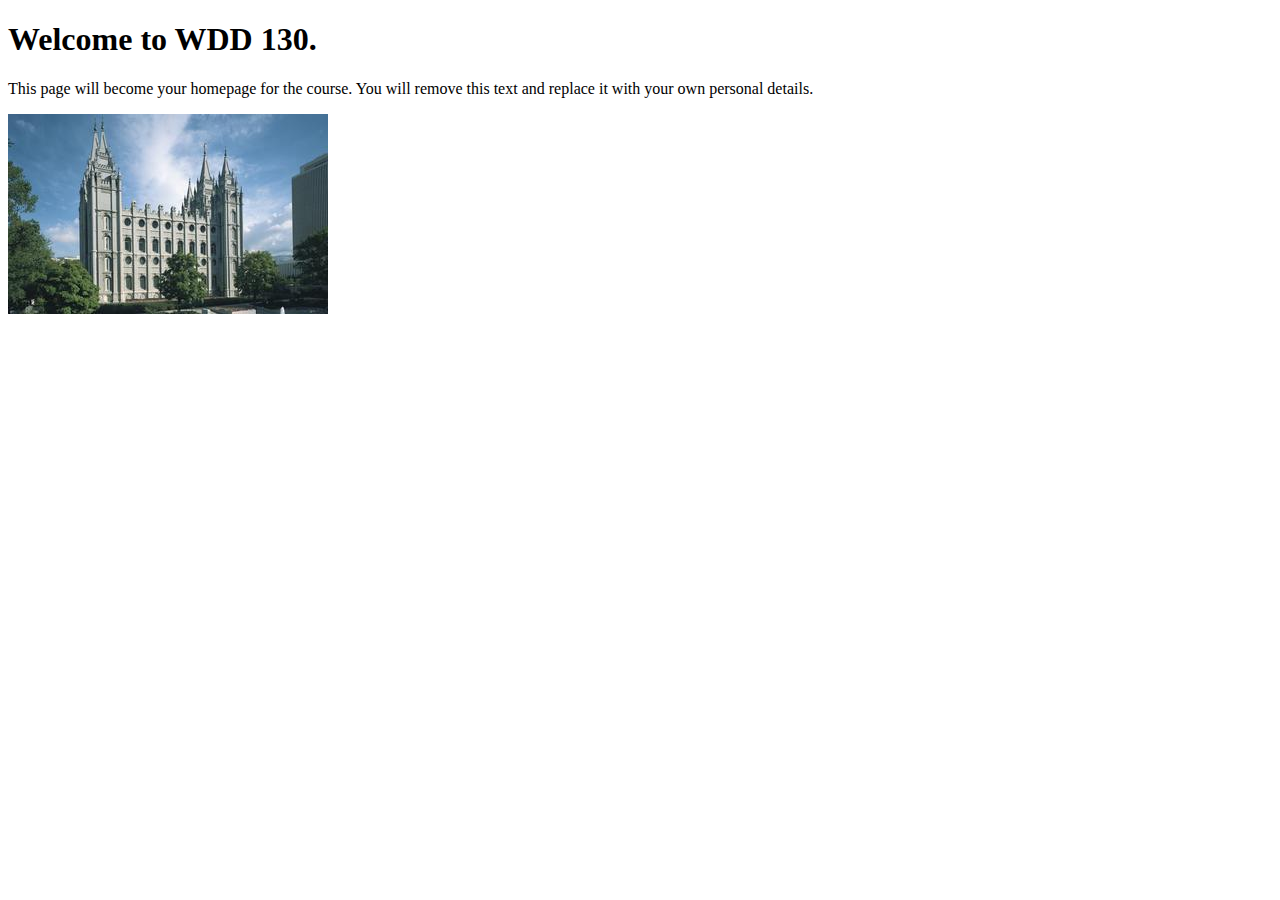
<file: index.html>
<!DOCTYPE html>
<html lang="en">
<head>
    <meta charset="UTF-8">
    <meta name="viewport" content="width=device-width, initial-scale=1.0">
    <title>WDD 130 | Personal Homepage</title>
</head>
<body>
    <h1>Welcome to WDD 130.</h1>
    <p>This page will become your homepage for the course. You will remove this text and replace it with your own personal details.</p>

    <img src="images/salt-lake-temple.jpg" alt="The Salt Lake Temple.">
</body>
</html>
</file>
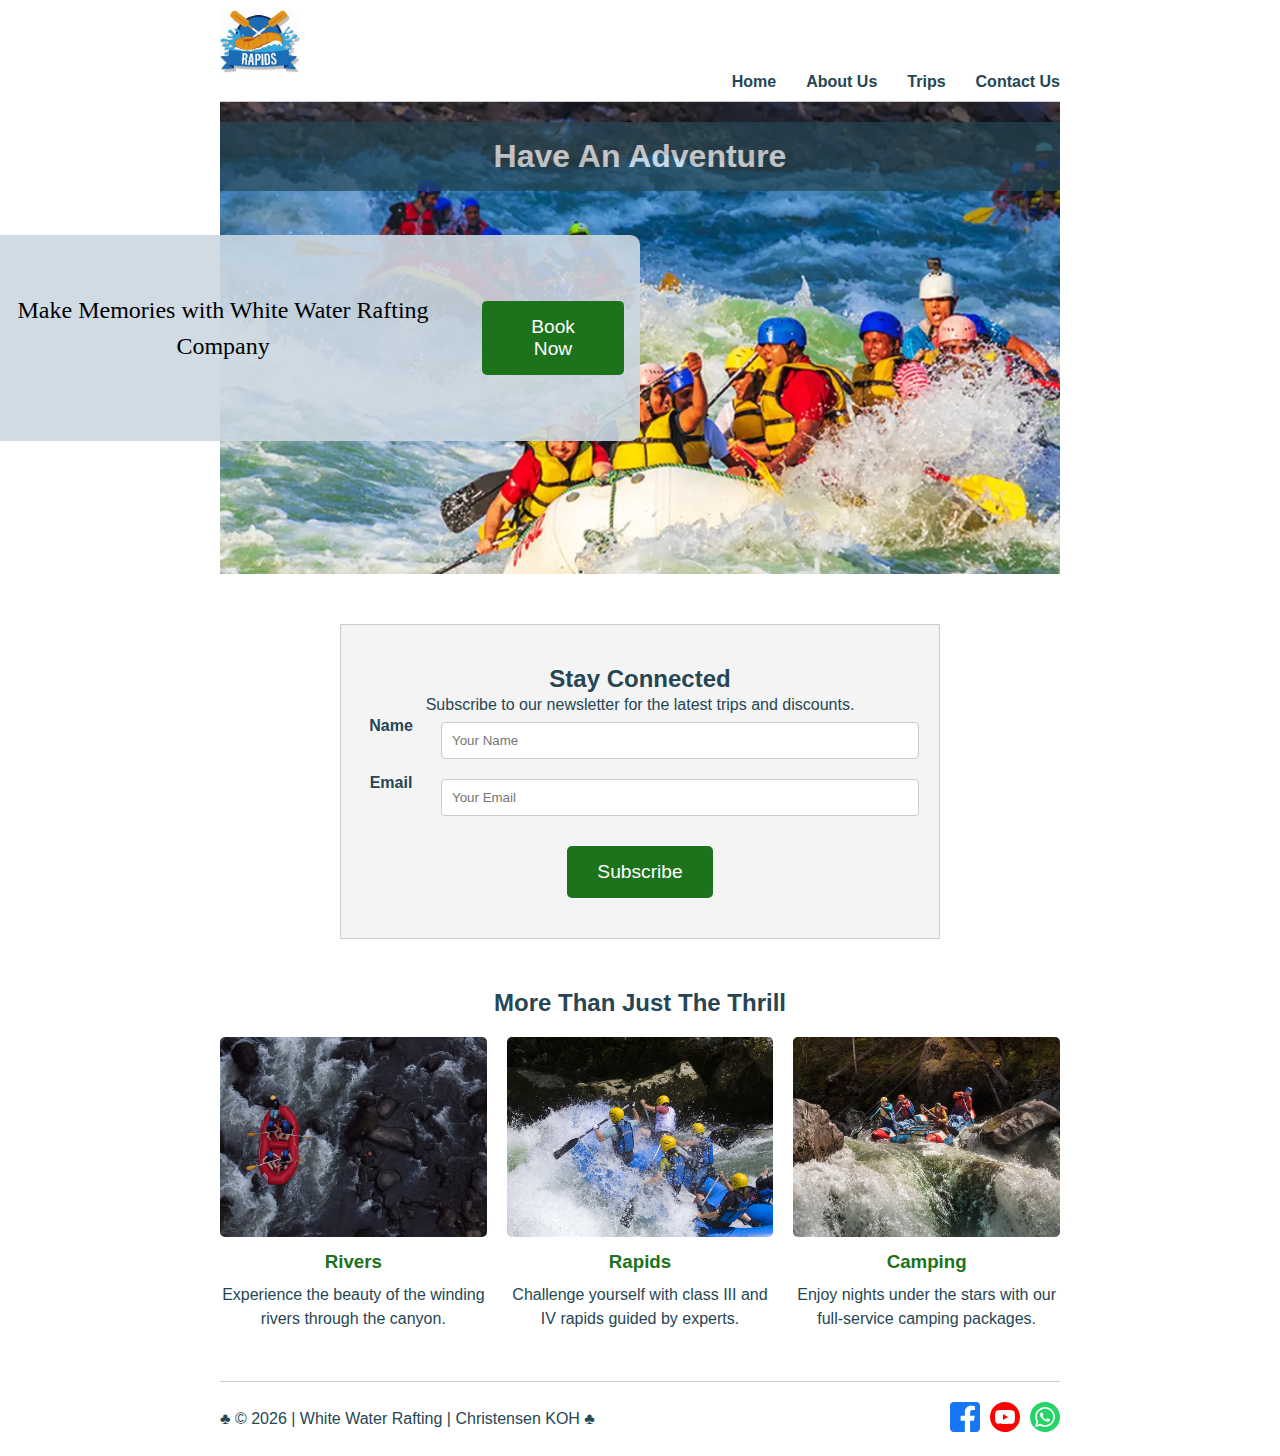
<file: wwr/index.html>
<!DOCTYPE html>
<html lang="en">

<head>
    <meta charset="UTF-8">
    <meta name="viewport" content="width=device-width, initial-scale=1.0">
    <title>White Water Rafting | Home</title>
    <meta name="description"
      content="Join us for the ultimate white water rafting adventure. Book trips, learn about our services, and explore the river.">
    <meta name="author" content="Kemonaho Christensen Esaie KOH">
    <link rel="stylesheet" href="styles/rafting.css">
</head>

<body>

    <header>
        <img src="images/z-crossedoars.jpeg" alt="WWR logo">
        <nav>
            <ol>
                <li><a href="index.html">Home</a></li>
                <li><a href="about.html">About Us</a></li>
                <li><a href="trips.html">Trips</a></li>
                <li><a href="contact.html">Contact Us</a></li>
            </ol>
        </nav>
    </header>

    <main>
        <div class="hero">
            <img src="images/hero.webp" alt="Rafting Boat in action">
            <h1>Have An Adventure</h1>
            <article class="hero-msg">
                <p>Make Memories with White Water Rafting Company</p>
                <a href="trips.html" class="cta-button">Book Now</a>
            </article>
        </div>

        <section class="newsletter">
            <h2>Stay Connected</h2>
            <p>Subscribe to our newsletter for the latest trips and discounts.</p>
            <form action="#" method="get">
                <div class="form-row">
                    <label for="news-name">Name</label>
                    <input type="text" id="news-name" name="news-name" placeholder="Your Name"
                      required>
                </div>
                <div class="form-row">
                    <label for="news-email">Email</label>
                    <input type="email" id="news-email" name="news-email" placeholder="Your Email"
                      required>
                </div>
                <button type="submit">Subscribe</button>
            </form>
        </section>

        <section class="features">
            <h2>More Than Just The Thrill</h2>
            <div class="features-grid">
                <div class="feature-item">
                    <img src="images/adventure-1.jpg" alt="Rivers">
                    <h3>Rivers</h3>
                    <p>Experience the beauty of the winding rivers through the canyon.</p>
                </div>
                <div class="feature-item">
                    <img src="images/adventure-2.jpg" alt="Rapids">
                    <h3>Rapids</h3>
                    <p>Challenge yourself with class III and IV rapids guided by experts.</p>
                </div>
                <div class="feature-item">
                    <img src="images/adventure-5.jpg" alt="Camping">
                    <h3>Camping</h3>
                    <p>Enjoy nights under the stars with our full-service camping packages.</p>
                </div>
            </div>
        </section>
    </main>

    <footer>
        <p> &#9827; &copy; 2026 | White Water Rafting | Christensen KOH &#9827; </p>
        <nav class="socialmedia">
            <a href="https://facebook.com">
                <img src="images/facebook-square.svg" alt="Contact us on Facebook">
            </a>
            <a href="https://youtube.com">
                <img src="images/youtube.svg" alt="Visit our youtube channel">
            </a>
            <a href="https://whatsapp.com">
                <img src="images/whatsapp.svg" alt="Contact us on Whatsapp">
            </a>
        </nav>
    </footer>

</body>

</html>
</file>
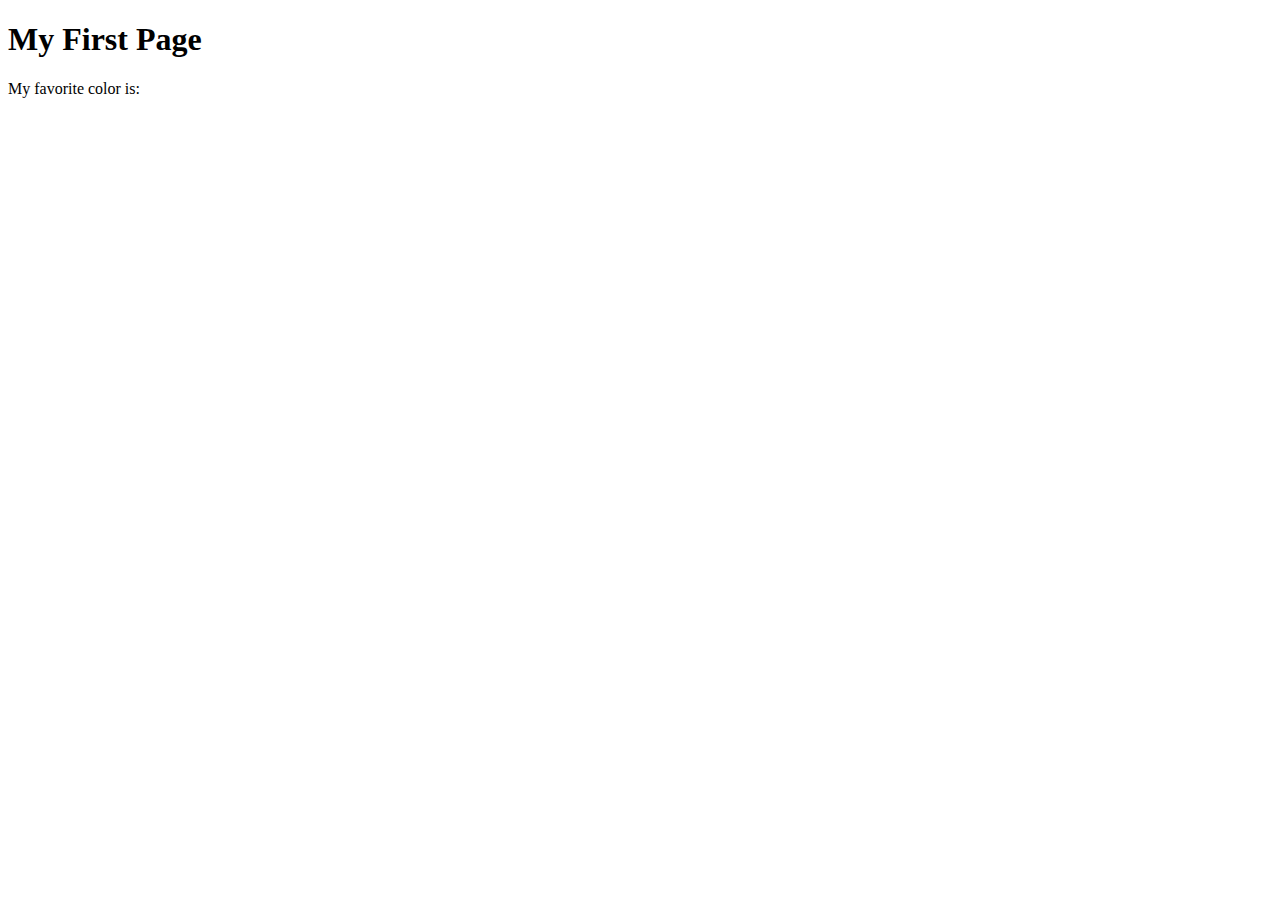
<file: week01/first-page.html>
<!DOCTYPE html>
<html lang="en">
<head>
    <meta charset="UTF-8">
    <meta name="viewport" content="width=device-width, initial-scale=1.0">
    <title>My First Page</title>
</head>
<body>
    <h1>My First Page</h1>
    <p>My favorite color is: </p>
</body>
</html>
</file>
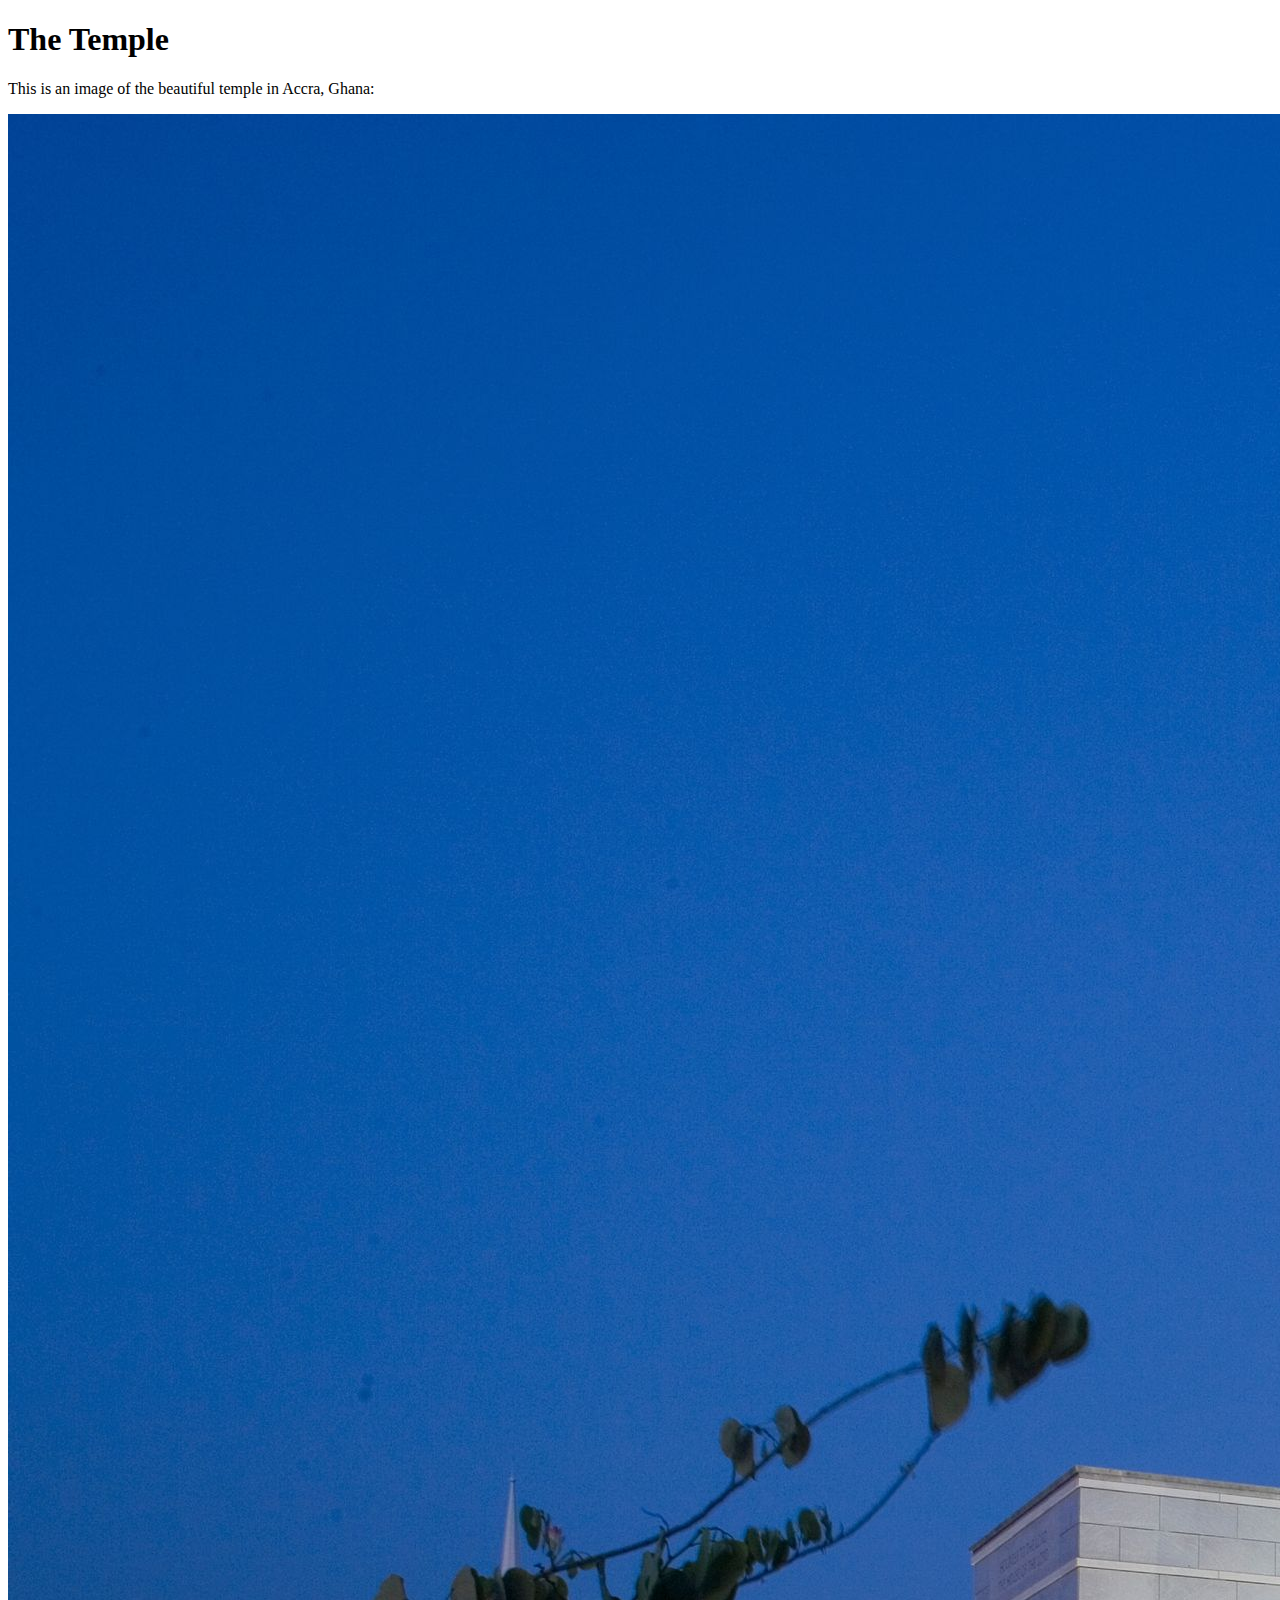
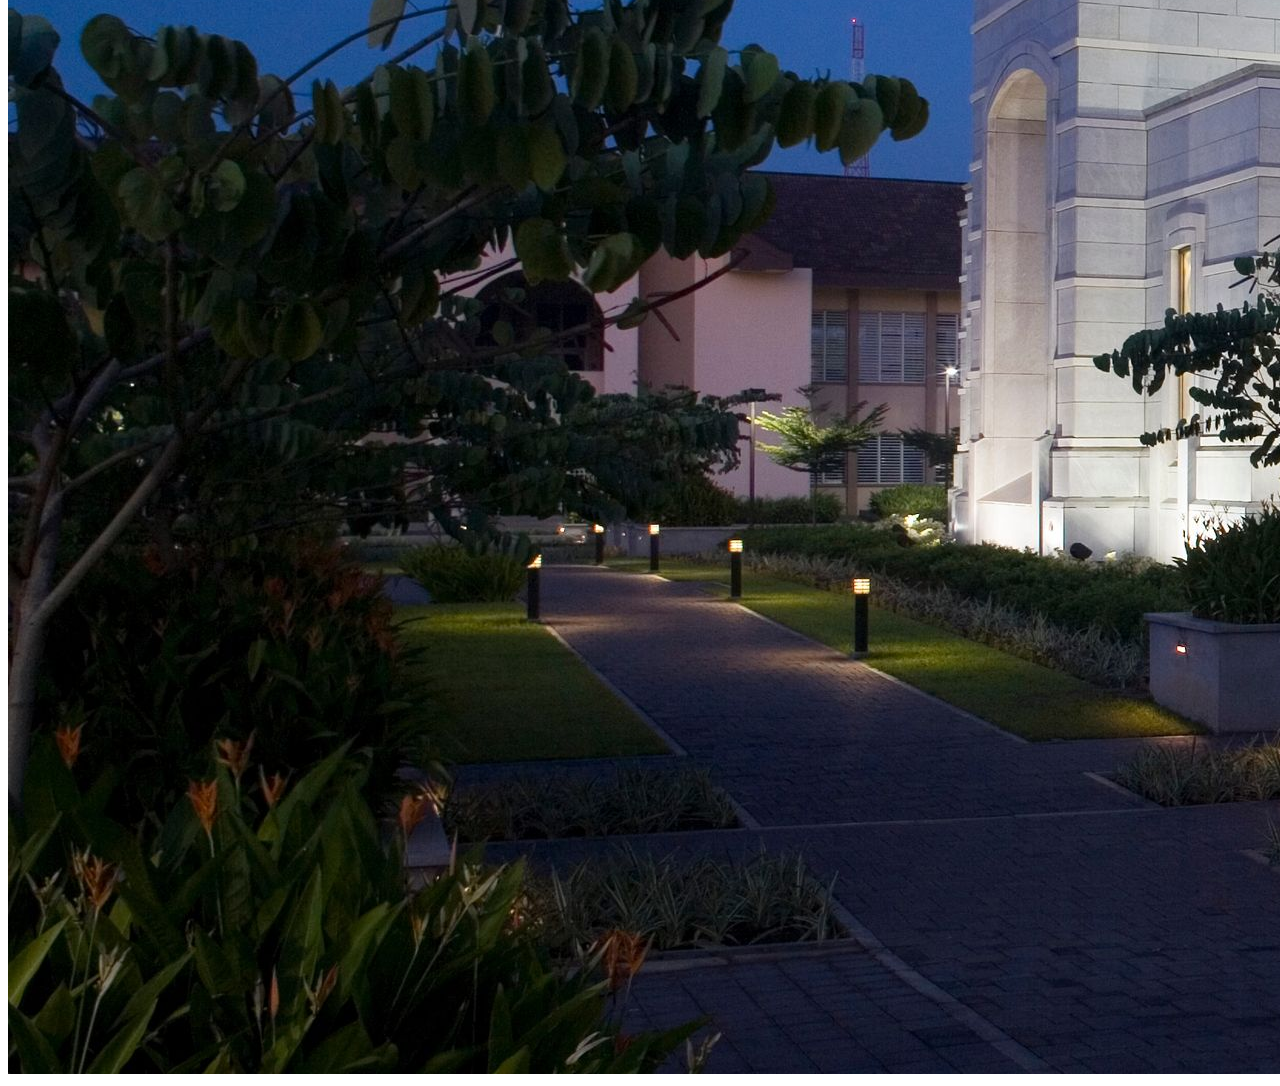
<file: week01/images.html>
<!DOCTYPE html>
<html lang="en">
<head>
    <meta charset="UTF-8">
    <meta name="viewport" content="width=device-width, initial-scale=1.0">
    <title>Temple Image</title>
</head>
<body>
    <h1>The Temple</h1>
    <p>This is an image of the beautiful temple in Accra, Ghana:</p>
    <img src="images/temple-large.jpeg" alt="The Accra Ghana Temple">
    
</body>
</html>
</file>
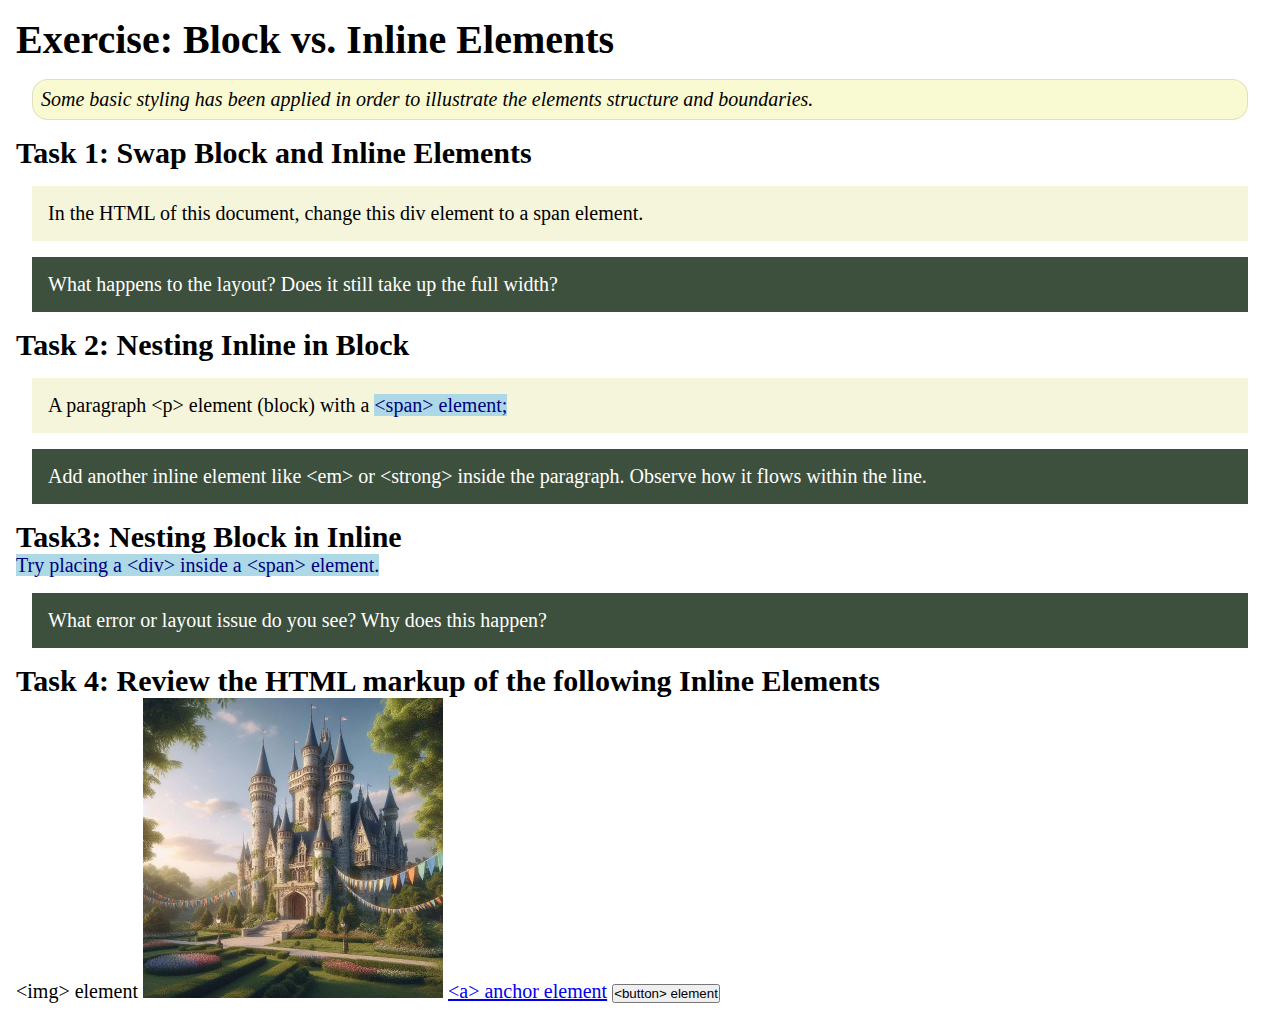
<file: week02/block-vs-inline.html>
<!DOCTYPE html>
<html lang="en">

<head>
    <meta charset="UTF-8">
    <meta name="viewport" content="width=device-width, initial-scale=1.0">
    <title>Exercise: Block vs. Inline Elements</title>
    <link rel="stylesheet" href="styles/block-vs-inline.css">
</head>

<body>
    <main>
        <h1>Exercise: Block vs. Inline Elements</h1>
        <p class="note">Some basic styling has been applied in order to illustrate the elements structure and
            boundaries.</p>

        <h2>Task 1: Swap Block and Inline Elements</h2>
        <div>In the HTML of this document, change this div element to a span element.</div>

        <p class="question">What happens to the layout? Does it still take up the full width?</p>

        <h2>Task 2: Nesting Inline in Block</h2>
        <p>A paragraph &lt;p&gt; element (block) with a <span>&lt;span&gt; element;</span></p>
        <p class="question">Add another inline element like &lt;em&gt; or &lt;strong&gt; inside the paragraph. Observe
            how it flows within the line.</p>

        <h2>Task3: Nesting Block in Inline</h2>
        <span>Try placing a &lt;div&gt; inside a &lt;span&gt; element.</span>
            <p class="question">What error or layout issue do you see? Why does this happen?</p>


            <h2>Task 4: Review the HTML markup of the following Inline Elements</h2>
        &lt;img&gt; element
        <img src="images/castle.webp" alt="placeholder image (images are inline)" width="300" height="300">
        <a href="https://churchofjesuschrist.org">&lt;a&gt; anchor element</a>
        <button type="button">&lt;button&gt; element</button>
    </main>
</body>

</html>
</file>
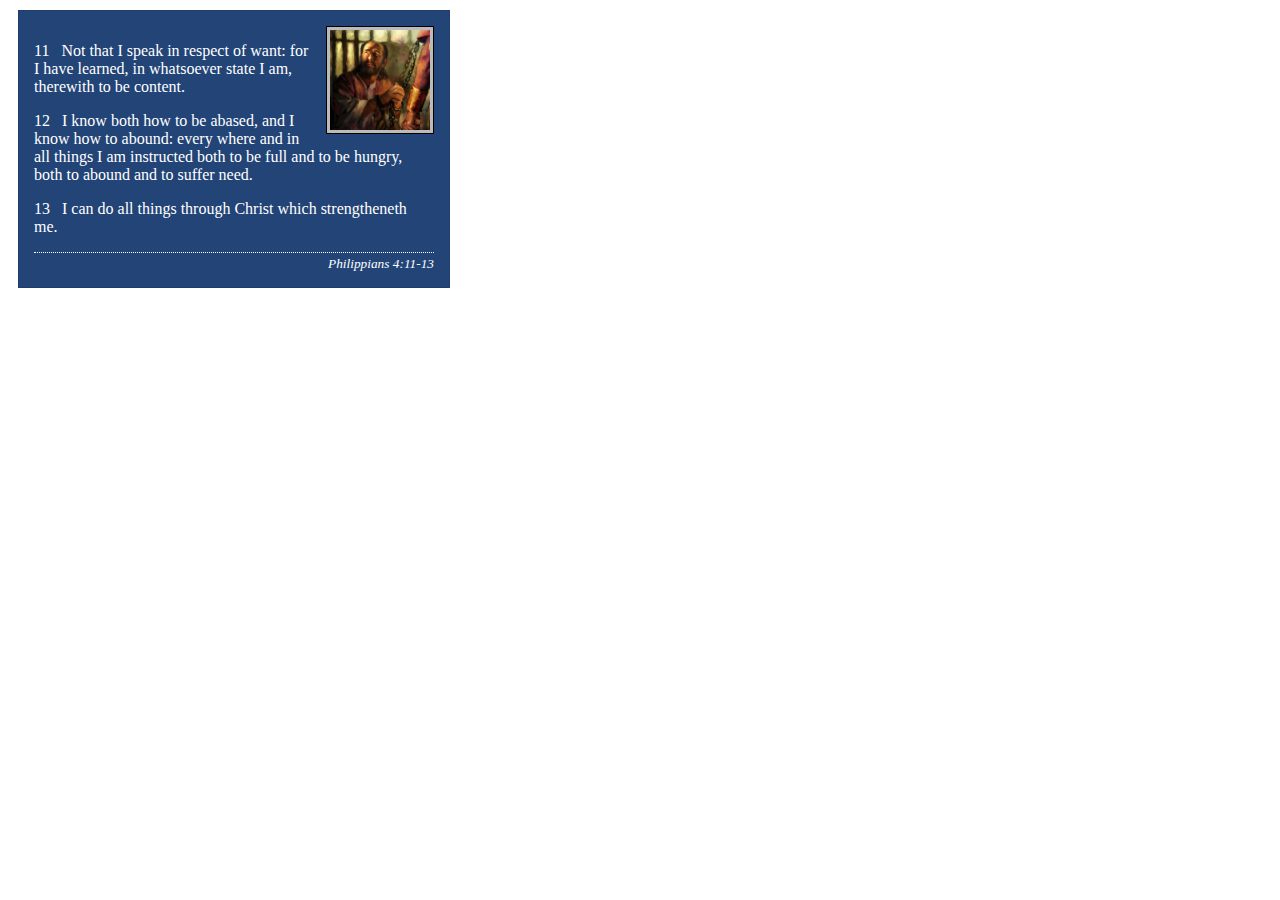
<file: week02/box-model-solution.html>
<!DOCTYPE html>
<html lang="en">
<head>
    <meta charset="UTF-8">
    <meta name="viewport" content="width=device-width, initial-scale=1.0">
    <title>Box Model Activity</title>
    <link rel="stylesheet" href="styles/box-model-solution.css">
</head>
<body>
    <main>
        <div class="callout">
            <img src="images/apostle-paul-imprisoned.webp" alt="Paul the Apostle - Imprisoned in Rome" width="200" height="200">
            <blockquote>
                <p>11 &nbsp; Not that I speak in respect of want: for I have learned, in whatsoever state I am, therewith to be content.</p>
                <p>12 &nbsp; I know both how to be abased, and I know how to abound: every where and in all things I am instructed both to be full and to be hungry, both to abound and to suffer need.</p>
                <p>13 &nbsp; I can do all things through Christ which strengtheneth me.</p>
            </blockquote>
            <cite>Philippians 4:11-13</cite>
        </div>
    </main>
</body>
</html>
</file>
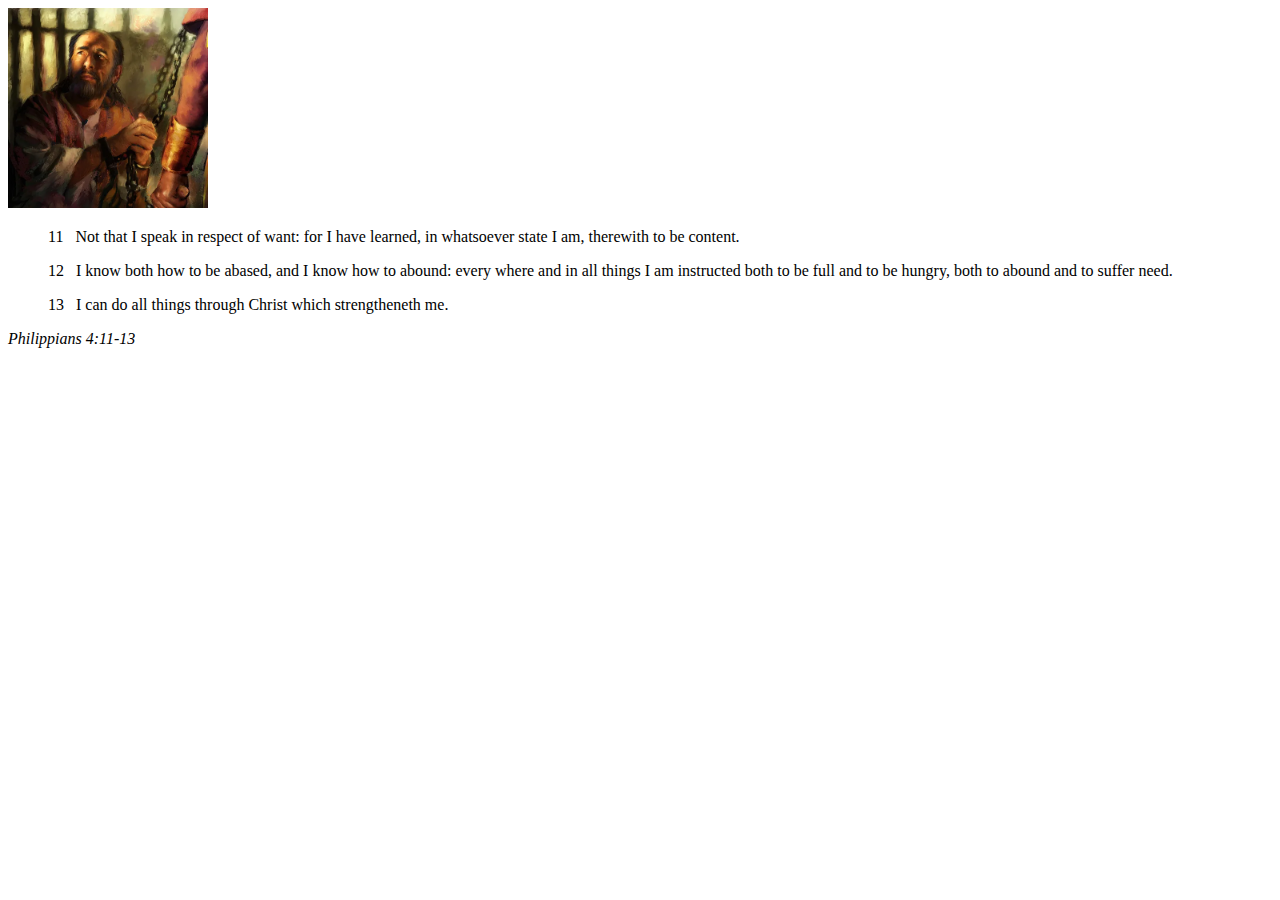
<file: week02/box-model.html>
<!DOCTYPE html>
<html lang="en">

<head>
    <meta charset="UTF-8">
    <meta name="viewport" content="width=device-width, initial-scale=1.0">
    <title>Box Model Activity</title>
    <link rel="stylesheet" href="styles/box-model.css">
</head>

<body>
    <main>
        <div class="callout">
            <img src="images/apostle-paul-imprisoned.webp"
              alt="Paul the Apostle - Imprisoned in Rome" width="200" height="200">
            <blockquote>
                <p>11 &nbsp; Not that I speak in respect of want: for I have learned, in whatsoever
                    state I am, therewith to be content.</p>
                <p>12 &nbsp; I know both how to be abased, and I know how to abound: every where and
                    in all things I am instructed both to be full and to be hungry, both to abound
                    and to suffer need.</p>
                <p>13 &nbsp; I can do all things through Christ which strengtheneth me.</p>
            </blockquote>
            <cite>Philippians 4:11-13</cite>
        </div>
    </main>
</body>

</html>
</file>
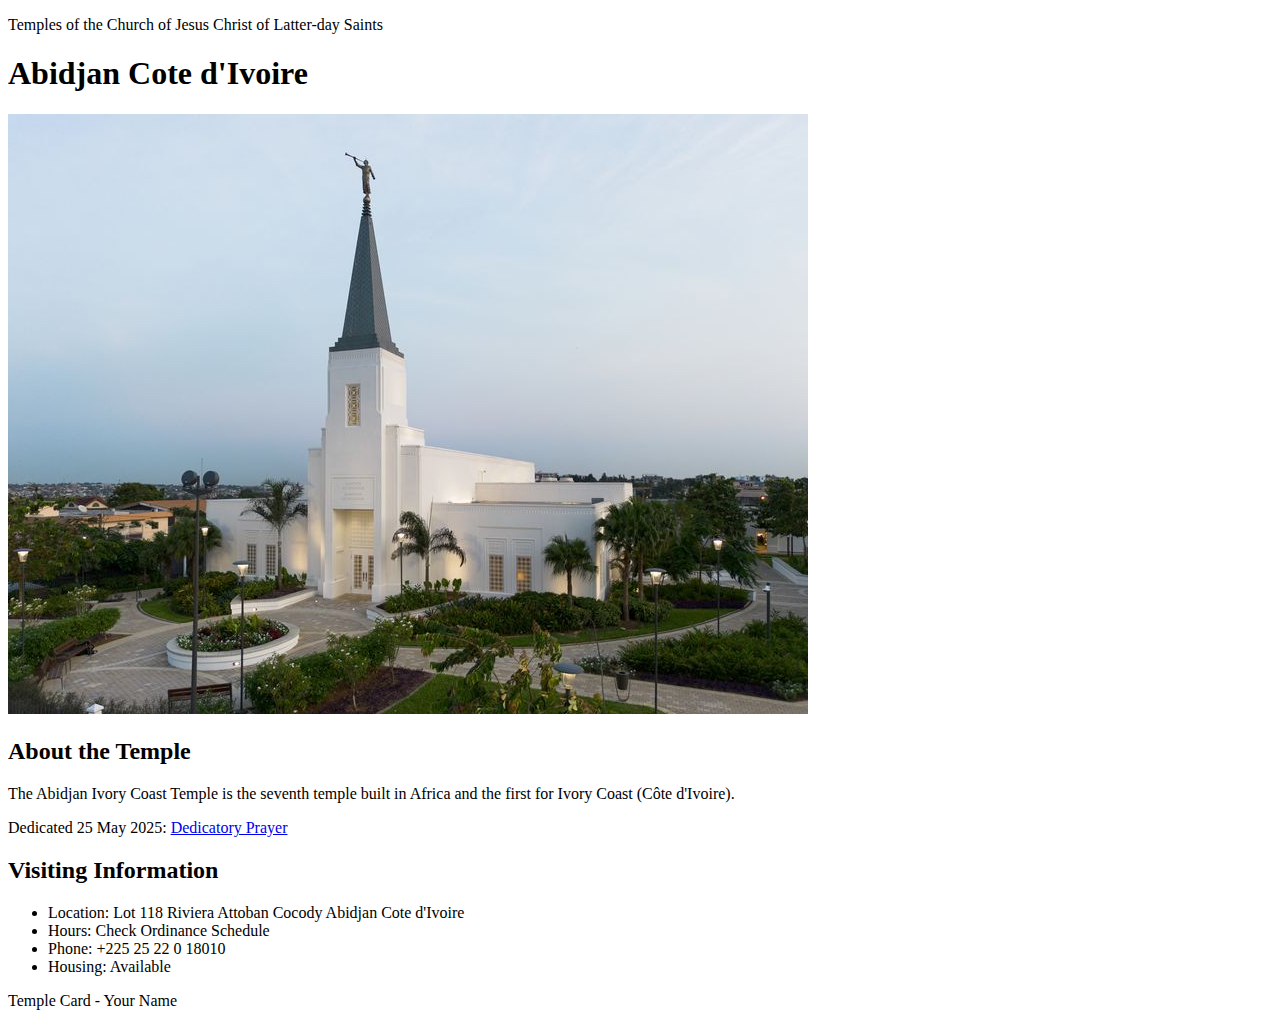
<file: week02/temple.html>
<!DOCTYPE html>
<html lang="en">

<head>
    <meta charset="UTF-8">
    <meta name="viewport" content="width=device-width, initial-scale=1.0">
    <title>Temple Card - Abidjan Cote d'Ivoire</title>
</head>

<body>
    <header>
        <p>Temples of the Church of Jesus Christ of Latter-day Saints</p>
    </header>
    <main>
        <h1>Abidjan Cote d'Ivoire</h1>
        <picture>
            <img src="images/abidjan-ivory-coast.jpeg" alt="Abidjan Cote d'Ivoire Temple">
        </picture>
        <section>
            <h2>About the Temple</h2>
            <p>The Abidjan Ivory Coast Temple is the seventh temple built in Africa and the first for Ivory Coast (Côte
                d'Ivoire).</p>
            <p>Dedicated 25 May 2025: <a
                    href="https://www.churchofjesuschrist.org/temples/dedicatory-prayer/abidjan-ivory-coast-temple/2025-05-25?lang=eng"
                    target="_blank" rel="noopener noreferrer">Dedicatory Prayer</a></p>
        </section>
        <section>
            <h2>Visiting Information</h2>
            <ul>
                <li>Location: Lot 118 Riviera Attoban Cocody Abidjan Cote d'Ivoire</li>
                <li>Hours: Check Ordinance Schedule</li>
                <li>Phone: +225 25 22 0 18010</li>
                <li>Housing: Available</li>
            </ul>
        </section>
    </main>
    <footer>
        <p>Temple Card - Your Name</p>
    </footer>
</body>

</html>
</file>
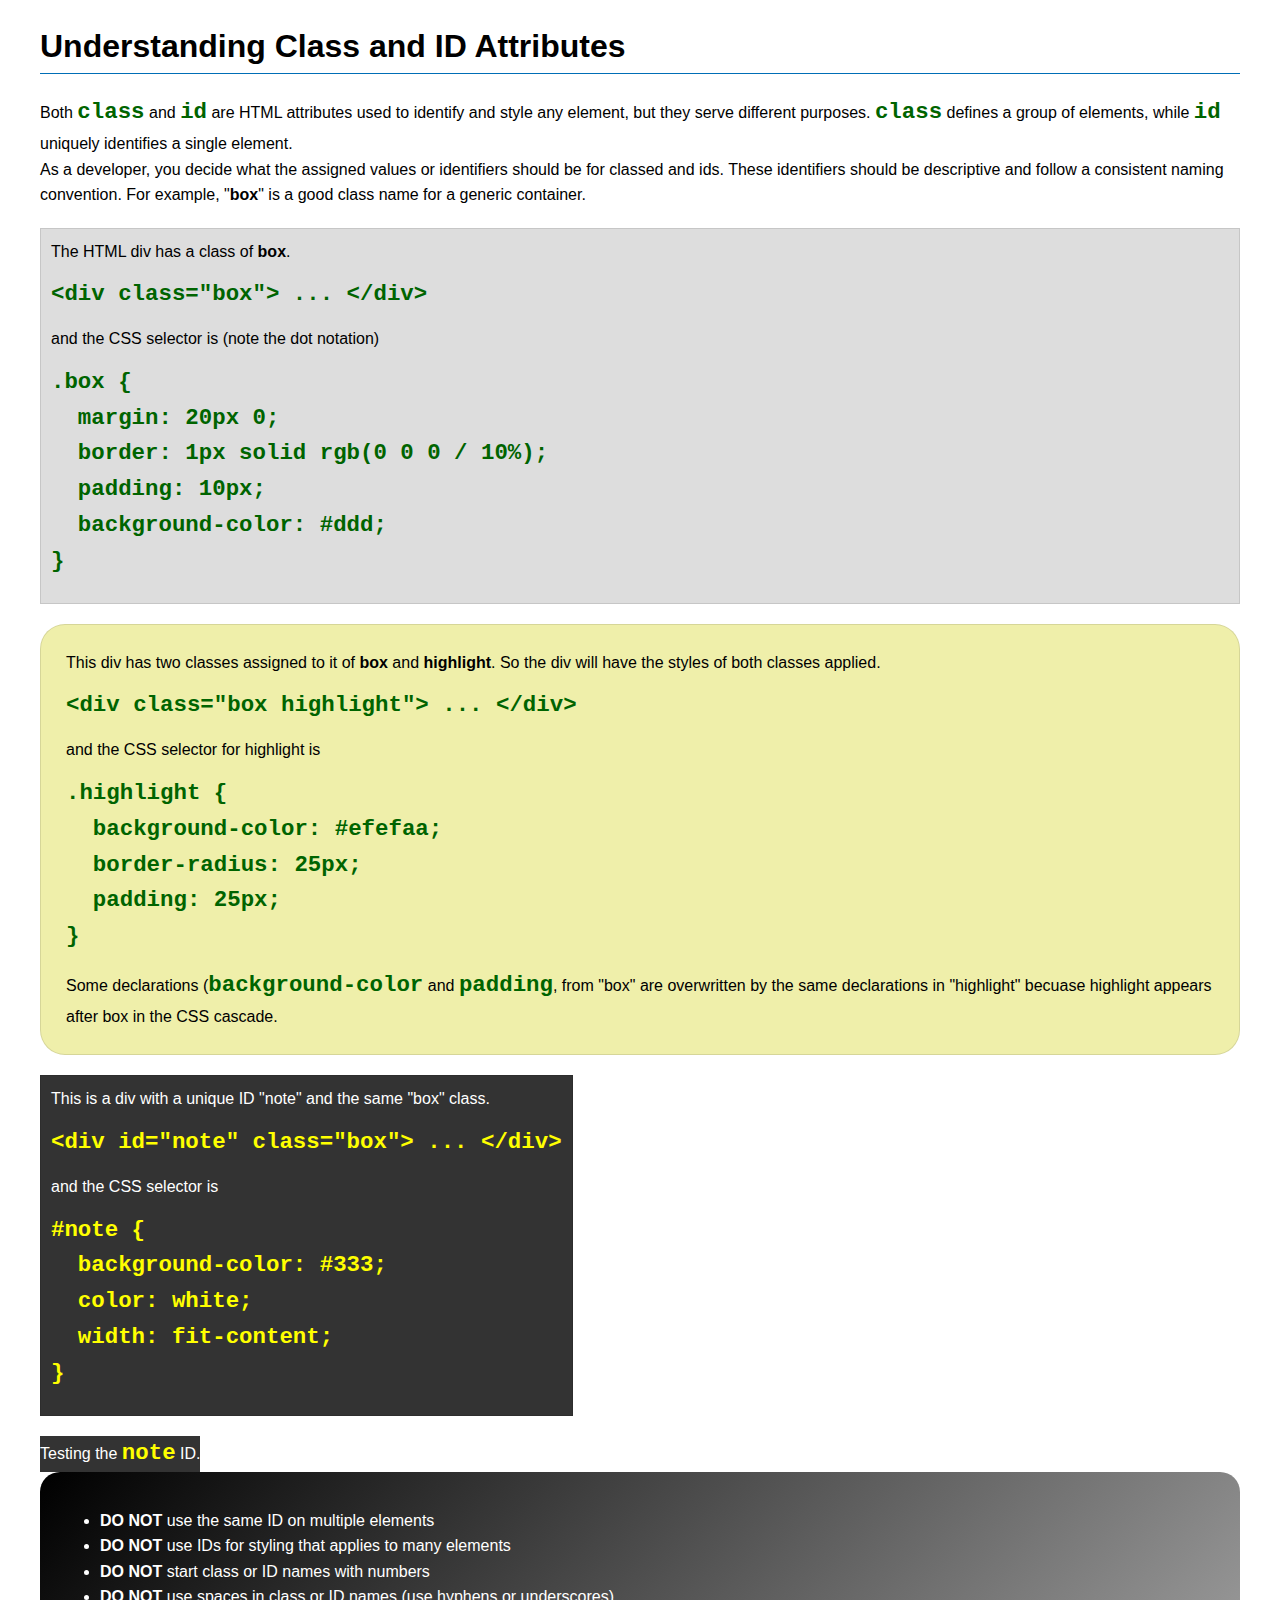
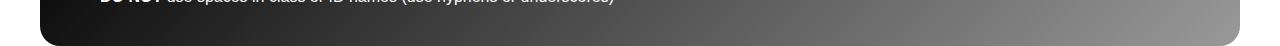
<file: week03/class-and-id.html>
<!DOCTYPE html>
<html lang="en">

<head>
    <meta charset="UTF-8">
    <meta name="viewport" content="width=device-width, initial-scale=1.0">
    <title>Class vs ID Attributes</title>
    <link rel="stylesheet" href="styles/class-and-id.css">
</head>

<body>
    <h1>Understanding Class and ID Attributes</h1>
    <p>Both <code>class</code> and <code>id</code> are HTML attributes used to identify and style any element, but they
        serve different purposes. <code>class</code> defines a group of elements, while <code>id</code> uniquely
        identifies a single element.</p>
    <p>As a developer, you decide what the assigned values or identifiers should be for classed and ids. These
        identifiers should be
        descriptive and follow a consistent naming convention. For example, "<strong>box</strong>" is a good class name
        for a generic container.</p>
    <div class="box">
        <p>The HTML div has a class of <strong>box</strong>.</p>
        <pre><code class="html">&lt;div class="box"&gt; ... &lt;/div&gt;</code></pre>
        and the CSS selector is (note the dot notation)
        <pre><code class="css">.box {
  margin: 20px 0;
  border: 1px solid rgb(0 0 0 / 10%);
  padding: 10px;
  background-color: #ddd; 
}</code></pre>
    </div>

    <div class="box highlight">
        <p>This div has two classes assigned to it of <strong>box</strong> and <strong>highlight</strong>. So the div
            will have the styles of both classes applied.</p>
        <pre><code class="html">&lt;div class="box highlight"&gt; ... &lt;/div&gt;</code></pre>
        and the CSS selector for highlight is
        <pre><code class="css">.highlight {
  background-color: #efefaa;
  border-radius: 25px;
  padding: 25px;
}</code></pre>
<p>Some declarations (<code>background-color</code> and <code>padding</code>, from "box" are overwritten by the same declarations in "highlight" becuase highlight appears after box in the CSS cascade.</p>
    </div>

    <div id="note" class="box">
        <p>This is a div with a unique ID "note" and the same "box" class.</p>
        <pre><code class="html">&lt;div id="note" class="box"&gt; ... &lt;/div&gt;</code></pre>
        and the CSS selector is
        <pre><code class="css">#note {
  background-color: #333;
  color: white;
  width: fit-content;
}</code></pre>
    </div>

    <div id="note">
        <p>Testing the <code>note</code> ID.</p>
    </div>

    <section id="best-practice">
        <ul>
            <li><strong>DO NOT</strong> use the same ID on multiple elements</li>
            <li><strong>DO NOT</strong> use IDs for styling that applies to many elements</li>
            <li><strong>DO NOT</strong> start class or ID names with numbers</li>
            <li><strong>DO NOT</strong> use spaces in class or ID names (use hyphens or underscores)</li>
        </ul>
    </section>




</body>

</html>
</file>
<file: wwr/styles/rafting.css>
:root {
    --primary-color: #1c731c;
    --accent1-color: #264653;
    --heading-font: "Times New Roman", "Georgia", serif;
    --body-font: Arial, Helvetica, sans-serif;
}

* {
    margin: 0;
    padding: 0;
    box-sizing: border-box;
}

/* About us - style */

body {
    font-family: var(--body-font);
    color: var(--accent1-color);
}

header {
    width: 840px;
    margin: 0 auto;
    display: grid;
    grid-template-columns: 1fr;
    align-items: center;
    border-bottom: 1px solid #ccc;
    padding: 10px 0;
}

header img {
    width: 80px;
    height: auto;
}

nav {
    display: flex;
    justify-content: flex-end;
}

nav ol {
    display: flex;
    list-style: none;
    gap: 30px;
}

nav a {
    text-decoration: none;
    color: var(--accent1-color);
    font-weight: bold;
}

nav a:hover {
    color: var(--primary-color);
}

main,
footer {
    width: 840px;
    margin: 0 auto;
}

h1 h2 {
    font-family: var(--heading-font);
    color: var(--primary-color);
}

p {
    line-height: 1.5;
}

section {
    margin: 20px 0;
}

.hero {
    position: relative;
    margin-bottom: 50px;
}

.hero img {
    display: block;
    width: 100%;
    height: auto;
}

.hero h1 {
    position: absolute;
    top: 20px;
    width: 100%;
    padding: 16px;
    text-align: center;
    opacity: 0.7;
    background-color: var(--accent1-color);
    color: white;
}

.hero article {
    position: absolute;
    width: 80%;
    left: 10%;
    bottom: 30px;
    background: rgba(203, 215, 225, 0.9);
    color: black;
    padding: 1rem;
    display: flex;
    align-items: center;
    gap: 20px;
}

.hero article img {
    float: right;
    width: 125px;
    height: auto;
    clear: right;
    border: 2px solid #000;
    box-shadow: 2px 2px 5px rgba(0, 0, 0, 0.3);
    margin: 0;
}

.history h2 {
    text-align: center;
    background-color: transparent;
    color: var(--primary-color);
    margin-bottom: 1rem;
}

.history-content {
    display: grid;
    grid-template-columns: 1fr 1fr 1fr;
    gap: 20px;
    align-items: center;
}

.history-content img {
    width: 100%;
    height: auto;
    border-radius: 8px;
}

.adventure h2 {
    text-align: center;
    margin-bottom: 1rem;
}

.adventure-grid {
    display: flex;
    justify-content: space-between;
    gap: 10px;
}

figure {
    width: 100%;
    margin: 0;
    text-align: center;
}

figure img {
    width: 100%;
    height: 120px;
    object-fit: cover;
    border-radius: 5px;
}

figcaption {
    font-size: 0.9rem;
    margin-top: 5px;
    color: var(--accent1-color);
}

footer {
    display: flex;
    justify-content: space-between;
    align-items: center;
    padding: 20px 0;
    margin-top: 20px;
    border-top: 1px solid #ccc;
}

.socialmedia {
    margin: 0;
    padding: 0;
    display: flex;
    gap: 10px;
}

.socialmedia img {
    width: 30px;
    height: auto;
}

/* contact - style */

.contact-grid {
    display: grid;
    grid-template-columns: 1fr 1fr;
    gap: 40px;
    margin-bottom: 50px;
    align-items: start;
}

.company-header h1 {
    text-align: center;
    padding: 20px;
}

.company-info address {
    font-style: normal;
    line-height: 1.8;
    margin-bottom: 20px;
    font-size: 1.1rem;
    text-align: center;
}

.map iframe {
    width: 100%;
    max-width: 350px;
    border: none;
    margin: 0 auto;
    display: block;
}

form label {
    display: block;
    margin-top: 15px;
    font-weight: bold;
    color: var(--accent1-color);
}

.form-row {
    display: flex;
    text-align: center;
    margin-bottom: 15px;
}

.form-row label {
    width: 60px;
    margin-top: 0;
    margin-right: 20px;
    flex-shrink: 0;
    color: var(--accent1-color);
    font-weight: bold;
}

.form-row input {
    flex-grow: 1;
    margin-top: 0;
}

form input[type="text"],
form input[type="email"],
form textarea {
    width: 100%;
    padding: 10px;
    margin-top: 5px;
    border: 1px solid #ccc;
    border-radius: 4px;
    font-family: var(--body-font);
}

.radio-group label {
    display: block;
    font-weight: normal;
    margin-top: 5px;
}

.checkbox-label {
    display: flex;
    align-items: center;
    gap: 10px;
    font-weight: normal;
    margin-bottom: 20px;
}

button[type="submit"] {
    background-color: var(--primary-color);
    color: white;
    padding: 15px 30px;
    border: none;
    border-radius: 5px;
    font-size: 1.2rem;
    cursor: pointer;
    width: 100%;
    margin-top: 10px;
    transition: background-color 0.3s ease;
}

button[type="submit"]:hover {
    background-color: var(--accent1-color);
}

.employees h2 {
    text-align: center;
    margin-bottom: 20px;
    border-top: 1px solid #ccc;
    padding-top: 20px;
}

.employee-grid {
    display: flex;
    justify-content: space-around;
    gap: 20px;
    margin-bottom: 50px;
}

.employee-grid figure {
    background-color: #f4f4f4;
    padding: 10px;
    border-radius: 8px;
    box-shadow: 0 2px 5px rgba(0, 0, 0, 0.1);
}

.employee-grid img {
    height: 200px;
    width: 200px;
    object-fit: cover;
    border-radius: 50%;
}

.employee-grid figcaption {
    margin-top: 10px;
    font-weight: bold;
    font-size: 1.1rem;
}

/* --- Home and Trips Page Styles --- */

/* Hero Message Customization for Home Page */
.hero-msg {
    position: absolute;
    top: 50%;
    left: 50%;
    transform: translate(-50%, -50%);
    background-color: rgba(38, 70, 83, 0.8);
    /* Accent color with transparency */
    color: white;
    padding: 30px;
    text-align: center;
    border-radius: 10px;
    width: 60%;
}

.hero-msg p {
    font-size: 1.5rem;
    margin-bottom: 20px;
    font-family: var(--heading-font);
}

/* Call To Action Button */
.cta-button {
    background-color: var(--primary-color);
    color: white;
    padding: 15px 30px;
    text-decoration: none;
    font-size: 1.2rem;
    border-radius: 5px;
    display: inline-block;
    transition: background-color 0.3s;
}

.cta-button:hover {
    background-color: #145214;
    /* Darker shade of primary */
}

/* Newsletter Section */
.newsletter {
    background-color: #f4f4f4;
    padding: 40px 20px;
    text-align: center;
    border: 1px solid #ccc;
    margin: 40px auto;
    max-width: 600px;
}

.newsletter h2 {
    color: var(--accent1-color);
}

.newsletter button {
    width: auto;
    /* Overrides full width form button */
    margin-top: 15px;
}

/* Home Page Features Grid */
.features {
    text-align: center;
    margin: 50px 0;
}

.features-grid {
    display: grid;
    grid-template-columns: repeat(3, 1fr);
    gap: 20px;
    margin-top: 20px;
}

.feature-item img {
    width: 100%;
    height: 200px;
    object-fit: cover;
    border-radius: 5px;
}

.feature-item h3 {
    margin: 10px 0;
    color: var(--primary-color);
}

/* Trips Page Styles */
.trips-hero h1 {
    text-align: center;
    margin: 30px 0;
    font-size: 2.5rem;
}

.trip-cta {
    text-align: center;
    margin: 30px 0;
    background-color: var(--accent1-color);
    color: white;
    padding: 40px;
}

.trip-cta p {
    margin-bottom: 20px;
    font-size: 1.2rem;
}

.trip-descriptions {
    display: grid;
    grid-template-columns: repeat(3, 1fr);
    /* 3 columns for desktop */
    gap: 30px;
    margin: 40px 0;
}

.trip-card {
    border: 1px solid #ccc;
    padding: 15px;
    text-align: center;
    border-radius: 8px;
    box-shadow: 0 4px 6px rgba(0, 0, 0, 0.1);
}

.trip-card img {
    width: 100%;
    height: 200px;
    object-fit: cover;
    border-radius: 5px;
}

.trip-card h3 {
    margin: 15px 0;
    color: var(--primary-color);
}

/* Trip Table Styles */
.trip-table-section {
    margin: 50px 0;
    overflow-x: auto;
}

.trip-table-section h2 {
    text-align: center;
    margin-bottom: 20px;
}

table {
    width: 100%;
    border-collapse: collapse;
    margin-top: 20px;
}

th,
td {
    padding: 15px;
    text-align: left;
    border-bottom: 1px solid #ddd;
}

th {
    background-color: var(--accent1-color);
    color: white;
}

tr:hover {
    background-color: #f5f5f5;
}
</file>
<file: week02/styles/block-vs-inline.css>
* {
    margin: 0;
    padding: 0;
}

body {
    font-size: 20px;
    margin: 1rem;
}

p,
div {
    background-color: beige;
    margin: 1rem;
    padding: 1rem;
}

span {
    color: navy;
    background-color: lightblue;
}

code {
    margin: 0;
    padding: 0;
    color: green;
    font-size: 1.2rem;
}

.note {
    font-style: italic;
    background-color: lightgoldenrodyellow;
    border-radius: 1rem;
    border: 1px solid rgb(0 0 0 / 10%);
    margin: 1rem;
    padding: .5rem;
}

.question {
    background-color: #3d503d;
    color: #fff;
}
</file>
<file: week02/styles/box-model-solution.css>
.callout {
    max-width: 400px;
    margin: 10px;
    border: 1px solid rgba(0, 0, 0, .1);
    padding: 15px;
    background-color: #247;
    color: #fff;
}

.callout img {
    float: right;
    margin: 0 0 10px 15px;
    border: 1px solid #000;
    padding: 3px;
    background-color: #bbb;
    width: 100px;
    height: auto;

}

blockquote {
    margin: 0;
}

cite {
    display: block;
    border-top: 1px dotted #fff;
    padding-top: 3px;
    text-align: right;
    font-size: smaller;
}
</file>
<file: week02/styles/box-model.css>
.callout {
	
}

.callout img {
	
}

blockquote {
	
}

cite {
	
}
</file>
<file: week03/styles/class-and-id.css>
body {
    font-family: Arial, sans-serif;
    line-height: 1.6;
    margin: 0;
    padding: 0 40px;
}

h1 {
    border-bottom: 1px solid rgb(0 110 182);
    padding-bottom: 0;
}



p {
    margin: 0;
}

code {
    color: darkgreen;
    font-weight: 700;
    font-size: 1.4rem;
}

/* Class examples - can be reused */

.box {
    margin: 20px 0;
    border: 1px solid rgb(0 0 0 / 10%);
    padding: 10px;
    background-color: #ddd; /* this is shorthand for #dddddd */
}

.highlight {
    background-color: #efefaa;
    border-radius: 25px;
    padding: 25px;
}

/* ID examples - should be unique */

#note {
    background-color: #333;
    color: white;
    width: fit-content;
}

#note code {
    color: yellow;
}

#best-practice {
    background: linear-gradient(135deg, #000 0%, #999 100%);
    color: white;
    border-radius: 20px;
    padding: 20px
}
</file>
